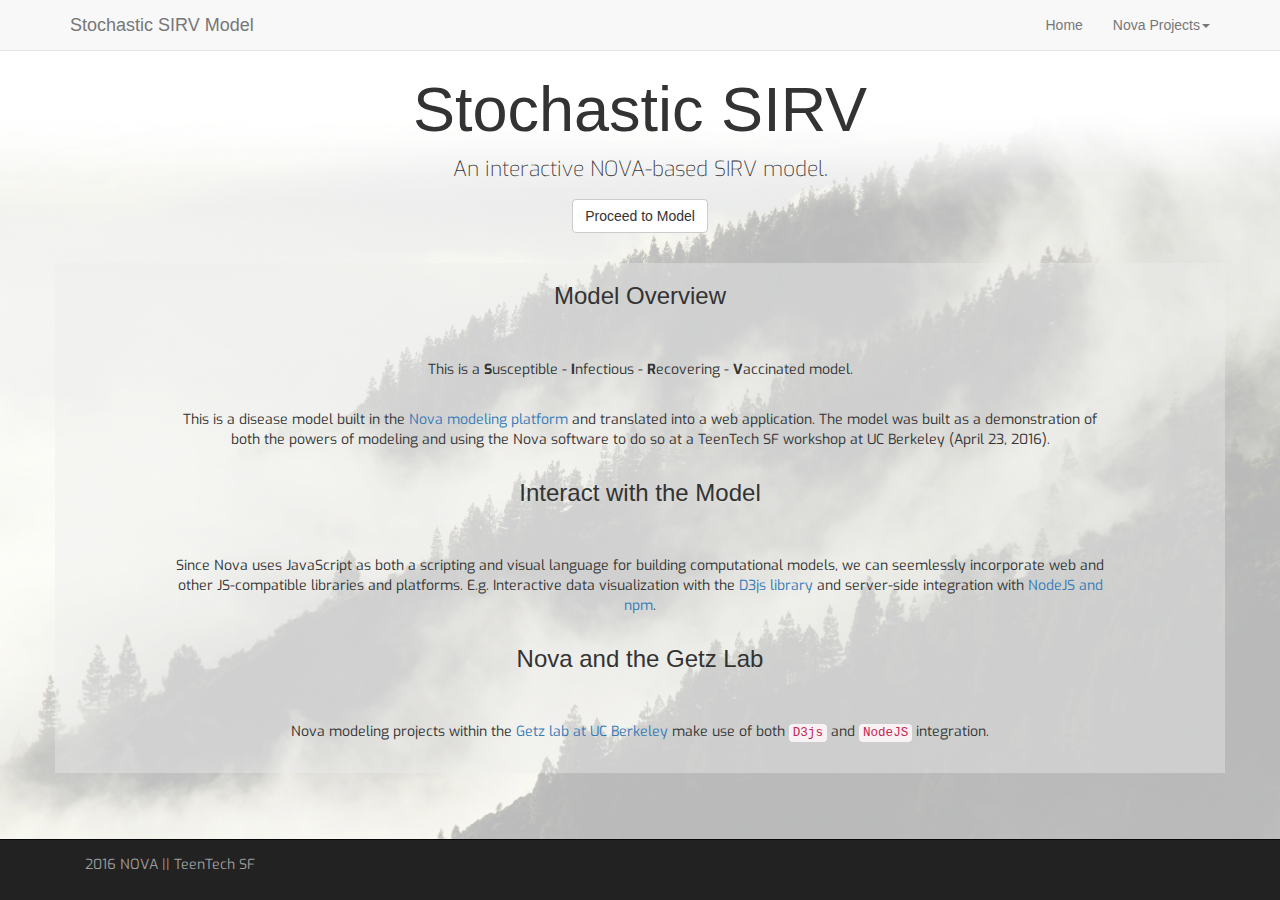
<file: disease-model/web-continuous/index.html>
<!DOCTYPE html>
<html lang="en">
    <head>
        <meta charset="utf-8">
        <meta http-equiv="X-UA-Compatible" content="IE=edge">
        <meta name="viewport" content="width=device-width, initial-scale=1">
        <title>SIRV Disease</title>

        <!-- Bootstrap -->
        <link href="css/bootstrap.min.css" rel="stylesheet">
        <link href="css/custom.css" rel="stylesheet">
        <link href="sirv-model/stochSIRV.css" rel="stylesheet">
        <link rel="stylesheet" href="css/font-awesome-4.4.0/css/font-awesome.min.css">
        <link href='http://fonts.googleapis.com/css?family=Exo|Exo+2' rel='stylesheet' type='text/css'>

        <!-- Incorporate all other CSS -->


        <!-- HTML5 shim and Respond.js for IE8 support of HTML5 elements and media queries -->
        <!-- WARNING: Respond.js doesn't work if you view the page via file:// -->
        <!--[if lt IE 9]>
        <script src="https://oss.maxcdn.com/html5shiv/3.7.2/html5shiv.min.js"></script>
        <script src="https://oss.maxcdn.com/respond/1.4.2/respond.min.js"></script>
        <![endif]-->
        <!--script src="https://ajax.googleapis.com/ajax/libs/jquery/2.1.3/jquery.min.js"></script-->
        <script type="text/javascript" src="js/jquery-2.2.3.js"></script>
        <script type="text/javascript" src="js/custom.js"></script>
        <script src="js/bootstrap.min.js"></script>
    </head>
    <body>

    <!-- NAVIGATION BAR -->
	<div class="navbar navbar-default navbar-fixed-top" role="navigation">
		<div class="container">
			<div class="navbar-header">
				<button type="button" class="navbar-toggle" data-toggle="collapse" data-target=".navbar-collapse">
					<!-- for screen readers -->
					<span class="sr-only">Toggle navigation</span>
					<span class="icon-bar"></span>
					<span class="icon-bar"></span>
					<span class="icon-bar"></span>
				</button>
				<a class="navbar-brand" href="index.html">Stochastic SIRV Model</a>
			</div>

			<div class="navbar-collapse collapse">
				<ul class="nav navbar-nav navbar-right">
					<li><a href="index.html">Home</a></li>
					<!--li><a href="index.html">About</a></li-->
                    <li class="dropdown">
        				<a href="#" class="dropdown-toggle" data-toggle="dropdown">Nova Projects<b class="caret"></b></a>
        				<ul class="dropdown-menu">
                            <li class="dropdown-header">Disease Models</li>
                            <li><a href="showModel.html">Stochastic SIRV</a></li>
                            <li><a href="http://nature.berkeley.edu/getzlab/insectmod/showModel.html">Lotka-Volterra Inseticide</a></li>
                            <li class="divider"></li>
                            <li class="dropdown-header">Other References</li>
                            <li><a href="https://www.novamodeler.com/">Nova Website</a></li>
                            <li><a href="http://wiki.novamodeler.com/index.php/Nova_Wiki:_The_Place_For_Nova_Documentation">Nova Documentation</a></li>
                        </ul>
        			</li>
				</ul>
			</div>
		</div>
	</div>

	<!-- Jumbotron -->
    <div class="container">
        <!--div class="jumbotron">
        	<h1>Simple Transitions - Stochastic SIRV SIRV</h1>
            <p class="blockText">An interactive NOVA-based SIRV model.</p>
            <p><a href="metapop.html"class="btn btn-default" role="button">Begin</a></p>
            <p><a href="showModel.html"class="btn btn-danger" role="button">To Model</a></p>
        </div-->

        <div class="row">
            <div class="col-md-12">
                <div class="jumbotron">
                    <h1>Stochastic SIRV</h1>
                    <p class="blockText">An interactive NOVA-based SIRV model.</p>
                    <button id="toModel" class="btn btn-default">Proceed to Model</button>
                </div>
            </div>
        </div>

        <div class="row overview-text">
            <div class="col-md-1"></div>
            <div class="col-md-10">
                <h3 style="text-align: center;">Model Overview</h3>
                <br>
                <br>
                <p class="blockText" style="text-align: center;">This is a <strong>S</strong>usceptible - <strong>I</strong>nfectious - <strong>R</strong>ecovering - <strong>V</strong>accinated model.</p>
                <br>
                <p class="blockText" style="text-align: center;">This is a disease model built in the <a href="https://www.novamodeler.com/">Nova modeling platform</a> and translated into a web application. The model was built as a demonstration of both the powers of modeling and using the Nova software to do so at a TeenTech SF workshop at UC Berkeley (April 23, 2016).</p>
            </div>
            <div class="col-md-1"></div>
        </div>

        <div class="row overview-text">
            <div class="col-md-1"></div>
            <div class="col-md-10">
                <h3 style="text-align: center;">Interact with the Model</h3>
                <br>
                <br>
                <p class="blockText" style="text-align: center;">Since Nova uses JavaScript as both a scripting and visual language for building computational models, we can seemlessly incorporate web and other JS-compatible libraries and platforms. E.g. Interactive data visualization with the <a href="https://d3js.org/">D3js library</a> and server-side integration with <a href="https://nodejs.org/en/">NodeJS and npm</a>.</p>
            </div>
            <div class="col-md-1"></div>
        </div>

        <div class="row overview-text">
            <div class="col-md-1"></div>
            <div class="col-md-10">
                <h3 style="text-align: center;">Nova and the Getz Lab</h3>
                <br>
                <br>
                <p class="blockText" style="text-align: center;">Nova modeling projects within the <a href="http://nature.berkeley.edu/getzlab/">Getz lab at UC Berkeley</a> make use of both <code>D3js</code> and <code>NodeJS</code> integration.</p>
                <br>
            </div>
            <div class="col-md-1"></div>
        </div>
    </div>

    <!-- FOOTER -->
    <div class="footer">
        <div class="navbar navbar-inverse navbar-fixed-bottom" role="navigation">
            <div class="container">
                <div class="navbar-text pull-left">
                    <p>2016 NOVA || TeenTech SF</p>
                </div>
                <div class="navbar-text pull-right">
                </div>
            </div>
        </div>
    </div>


	<!-- Bootstrap core JavaScript -->
	<!-- placed at end so pages load faster -->
    <script>
        function dataExit() {
            try {
                window.location.assign("showModel.html");
            } catch(err) {
                console.log("Major error here!" + "\n");
            }
        }

        var $toModel = $('#toModel');

        $(function() {
            $toModel.click(function() {
                dataExit();
            });
        });
    </script>
</body>
</html>
</file>
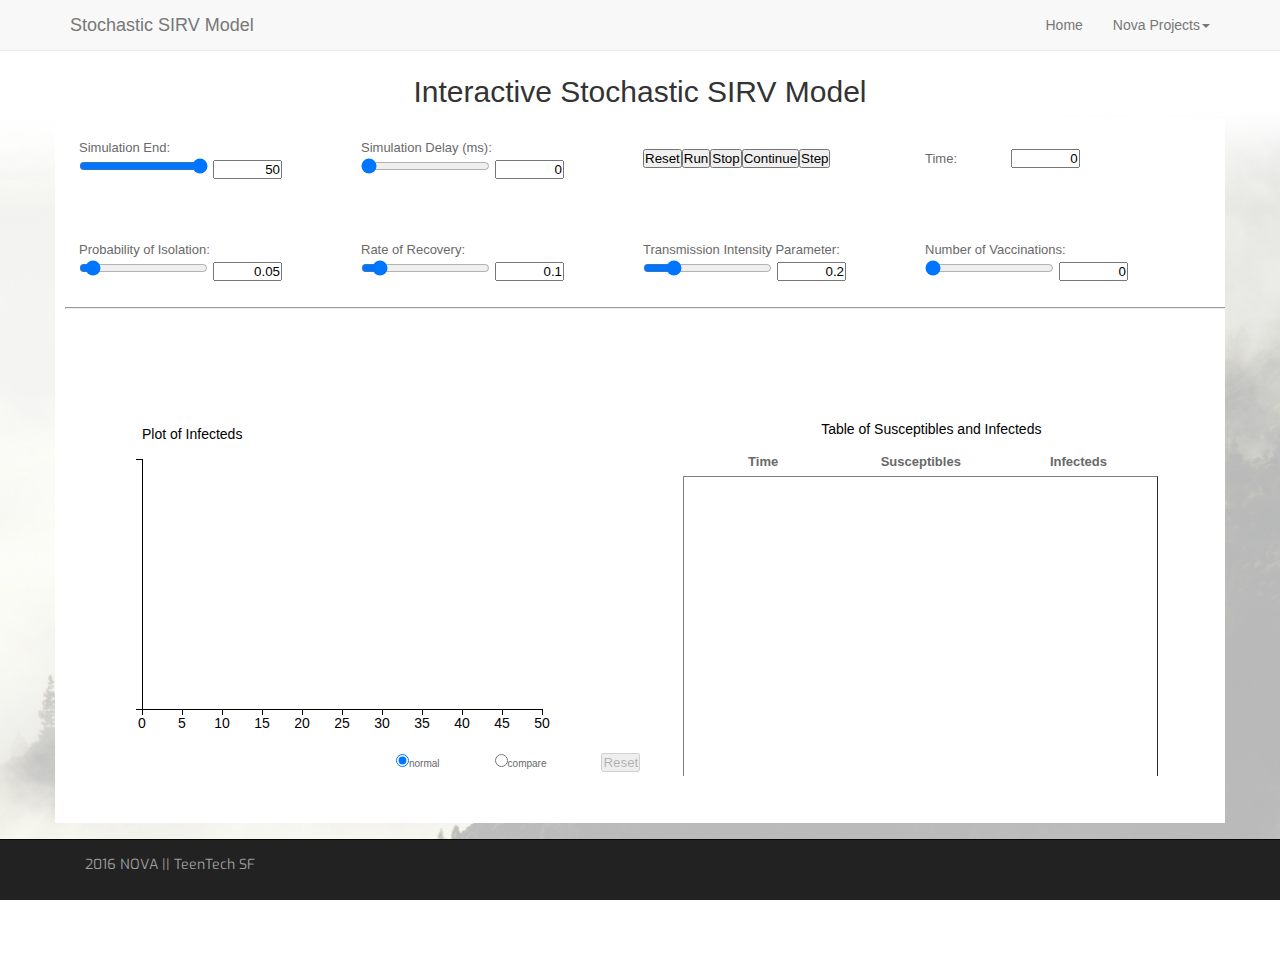
<file: disease-model/web-continuous/continuous-model.html>
<!DOCTYPE html>
<html lang="en">
<head>
    <meta charset="utf-8">
    <meta http-equiv="X-UA-Compatible" content="IE=edge">
    <meta name="viewport" content="width=device-width, initial-scale=1">
    <title>SIRV Disease</title>

    <!-- Bootstrap -->
    <link href="css/bootstrap.min.css" rel="stylesheet">
    <link href="css/custom.css" rel="stylesheet">
    <link href="sirv-model/stochSIRV.css" rel="stylesheet">
    <link rel="stylesheet" href="css/font-awesome-4.4.0/css/font-awesome.min.css">
    <link href='http://fonts.googleapis.com/css?family=Exo|Exo+2' rel='stylesheet' type='text/css'>

    <!-- HTML5 shim and Respond.js for IE8 support of HTML5 elements and media queries -->
    <!-- WARNING: Respond.js doesn't work if you view the page via file:// -->
    <!--[if lt IE 9]>
      <script src="https://oss.maxcdn.com/html5shiv/3.7.2/html5shiv.min.js"></script>
      <script src="https://oss.maxcdn.com/respond/1.4.2/respond.min.js"></script>
    <![endif]-->
    <!--script src="https://ajax.googleapis.com/ajax/libs/jquery/2.1.3/jquery.min.js"></script-->
    <script type="text/javascript" src="js/jquery-2.2.3.js"></script>
    <script type="text/javascript" src="js/custom.js"></script>
    <script src="js/bootstrap.min.js"></script>
    <script type="text/javascript" src="http://cdn.mathjax.org/mathjax/latest/MathJax.js?config=TeX-AMS-MML_HTMLorMML"></script>
    <script>
    </script>
</head>
<body>

    <!-- NAVIGATION BAR -->
    <div class="navbar navbar-default navbar-fixed-top" role="navigation">
        <div class="container">
            <div class="navbar-header">
                <button type="button" class="navbar-toggle" data-toggle="collapse" data-target=".navbar-collapse">
                    <!-- for screen readers -->
                    <span class="sr-only">Toggle navigation</span>
                    <span class="icon-bar"></span>
                    <span class="icon-bar"></span>
                    <span class="icon-bar"></span>
                </button>
                <a class="navbar-brand" href="index.html">Stochastic SIRV Model</a>
            </div>

            <div class="navbar-collapse collapse">
                <ul class="nav navbar-nav navbar-right">
                    <li><a href="index.html">Home</a></li>
                    <!--li><a href="index.html">About</a></li-->
                    <li class="dropdown">
                        <a href="#" class="dropdown-toggle" data-toggle="dropdown">Nova Projects<b class="caret"></b></a>
                        <ul class="dropdown-menu">
                            <li class="dropdown-header">Disease Models</li>
                            <li class="active"><a href="showModel.html">Stochastic SIRV</a></li>
                            <li><a href="http://nature.berkeley.edu/getzlab/insectmod/showModel.html">Lotka-Volterra Inseticide</a></li>
                            <li class="divider"></li>
                            <li class="dropdown-header">Other References</li>
                            <li><a href="https://www.novamodeler.com/">Nova Website</a></li>
                            <li><a href="http://wiki.novamodeler.com/index.php/Nova_Wiki:_The_Place_For_Nova_Documentation">Nova Documentation</a></li>
                        </ul>
                    </li>
                </ul>
            </div>
        </div>
    </div>
	<!-- Jumbotron -->
	<div class="container">
		<!--div class="page-header">
			<h2 style="text-align: center;">Interactive Stochastic SIRV Model</h2>
		</div-->

        <div class="row">
            <div class="col-md-1"></div>
            <div class="col-md-10">
                <h2 style="text-align: center;">Interactive Stochastic SIRV Model</h2>
                <!--div class="row">
                    <div class="col-md-6">
                        <div class = "checkbox">
                            <label>
                                <input type = "checkbox" name = "isPlot" id = "isSus" value = "1">
                                Option to plot Susceptibles.
                            </label>
                        </div>
                    </div>
                    <div class="col-md-6">
                        <div class = "checkbox">
                            <label>
                                <input type = "checkbox" name = "isPlot" id = "isInf" value = "1">
                                Option to plot Infecteds.
                            </label>
                        </div>
                    </div>
                </div-->
            </div>
            <div class="col-md-1"></div>
        </div>

		<div class="row">
    		<div class="col-md-12">
                <div class="modelWrapper">
                    <iframe id="myIframe" src="sirv-model/showSIRV.html" allowfullscreen="" frameborder="0">
                    </iframe>
                </div>
			</div>
		</div>

        <!--div class="row">
            <div class="col-md-1"></div>
            <div class="col-md-5">
                <h4 style="text-align: center;">This is where we can explain model overview</h4>
                <br>
                <p class="blockText" style="text-align: center;">This is a disease model built in the <a href="https://www.novamodeler.com/">Nova modeling platform</a> and translated into a web application. The model was built as a demonstration of both the powers of modeling and using the Nova software to do so at a TeenTech SF workshop at UC Berkeley (April 23, 2016).</p>
                <br>
                <p class="blockText" style="text-align: center;">Since Nova uses JavaScript as both a scripting and visual language for building computational models, we can seemlessly incorporate web and other JS-compatible libraries and platforms. E.g. Interactive data visualization with the <a href="https://d3js.org/">D3js library</a> and server-side integration with <a href="https://nodejs.org/en/">NodeJS and npm</a>.</p>
            </div>
            <div class="col-md-5">
                <h4 style="text-align: center;">This is where we can describe parameters</h4>
                <br>
                <div class="row">
                    <div class="col-md-1"></div>
                    <div class="col-md-10">
                        <li><strong>Susceptibles:</strong> number of susceptible individuals</li>
                        <li><strong>Infecteds:</strong> number of infected individuals</li>
                        <li><strong>c term:</strong> likelihood of susceptible becoming infected</li>
                        <li><strong>c term:</strong> likelihood of susceptible becoming infected</li>
                        <br>
                        <li><strong>Susceptibles:</strong> number of susceptible individuals</li>
                        <li><strong>Infecteds:</strong> number of infected individuals</li>
                        <li><strong>c term:</strong> likelihood of susceptible becoming infected</li>
                        <li><strong>c term:</strong> likelihood of susceptible becoming infected</li>
                    </div>
                    <div class="col-md-1"></div>
                </div-->
                <!--li><strong>Susceptibles:</strong> number of susceptible individuals</li>
                <li><strong>Infecteds:</strong> number of infected individuals</li>
                <li><strong>c term:</strong> likelihood of susceptible becoming infected</li>
                <li><strong>c term:</strong> likelihood of susceptible becoming infected</li>
                <br>
                <li><strong>Susceptibles:</strong> number of susceptible individuals</li>
                <li><strong>Infecteds:</strong> number of infected individuals</li>
                <li><strong>c term:</strong> likelihood of susceptible becoming infected</li>
                <li><strong>c term:</strong> likelihood of susceptible becoming infected</li-->
            <!--/div>
            <div class="col-md-1"></div>
        </div-->

        <div id="push"></div>
    </div>

    <!-- FOOTER -->
    <div class="footer">
        <div class="navbar navbar-inverse navbar-fixed-bottom" role="navigation">
            <div class="container">
                <div class="navbar-text pull-left">
                    <p>2016 NOVA || TeenTech SF</p>
                </div>
                <div class="navbar-text pull-right">
                </div>
            </div>
        </div>
    </div>

	<!-- Bootstrap core JavaScript -->
	<!-- placed at end so pages load faster -->
    <script>
        /* If user includes Sus. or Inf. or both for plotting */
        /*var INCLUDE_SUS;
        var INCLUDE_INF;
        var checkSus;
        var checkInf;

        checkSus = document.getElementById("isSus").checked;
        checkInf = document.getElementById("isInf").checked;

        if (checkSus) {
            INCLUDE_SUS = true;
        } else {
            INCLUDE_SUS = false;
        }

        if (checkInf) {
            INCLUDE_INF = true;
        } else {
            INCLUDE_INF = false;
        }

        debugger;*/
    </script>
</body>
</html>
</file>
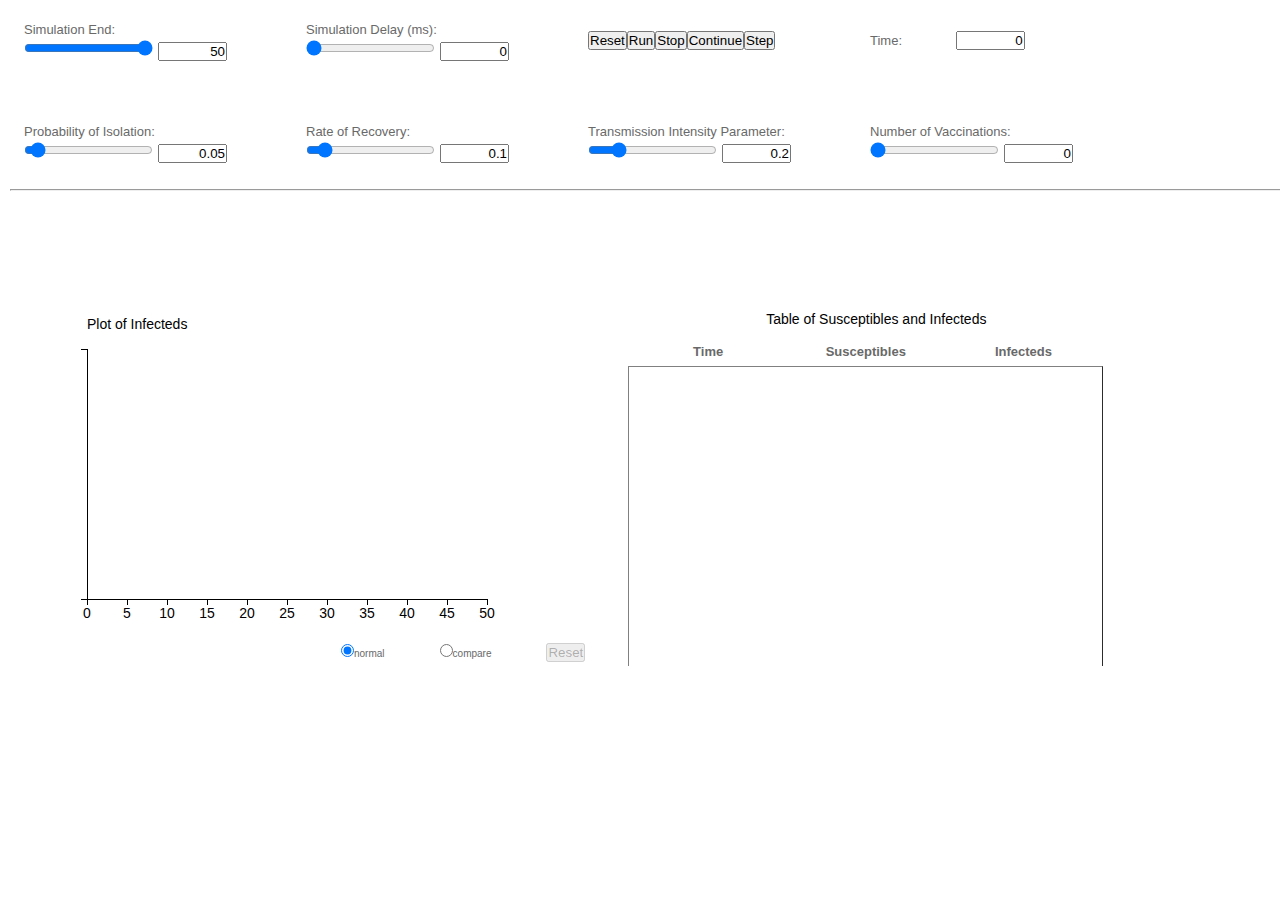
<file: disease-model/web-continuous/sirv-model/showSIRV.html>
<!-- Oliver Muellerklein -->
<!DOCTYPE html>
<html>
<head>
	<meta charset="UTF-8">
   <!-- Nova Styles -->
	<link rel="icon" type="image/png" href="common/images/favicon.ico" />
	<link rel="stylesheet" type="text/css" href="common/css/nova.css" />
	<link rel="stylesheet" type="text/css" href="common/css/table.css" />
	<link rel="stylesheet" type="text/css" href="common/css/linechart.css" />
	<link rel="stylesheet" type="text/css" href="controlsPlus.css" />

	<!-- Incorporate all other CSS -->
	<link rel="stylesheet" type="text/css" href="bottomPlus.css" />
	<link rel="stylesheet" type="text/css" href="controlsPlus.css" />
	<link rel="stylesheet" type="text/css" href="plotsPlus.css" />
	<link rel="stylesheet" type="text/css" href="stochSIRV.css" />
	<link rel="stylesheet" type="text/css" href="bottomPlus.css" />

	<!-- JS Code -->
	<script type="text/javascript" src="../js/custom.js"></script>
	<script>
		/*debugger;

		console.log("\nIs it?? INCLUDE_SUS: ", INCLUDE_SUS);
		console.log("\nIs it?? INCLUDE_INF: ", INCLUDE_INF);
		console.log("\n");*/
	</script>
</head>
<body>

	<!-- Utilities -->
	<!--script src="common/util/d3.min.js"></script-->
	<script src="common/util/d3.js"></script>
	<script src="common/util/underscore.js"></script>

	<!-- NovaOL -->
	<!--script src="common/NovaOL/jnovascriptx.js"></script-->
	<script src="jnovascriptxEDIT.js"></script>
	<!--script src="common/NovaOL/jpluginsx.js"></script-->
	<script src="jpluginsxEDIT.js"></script>
	<script src="common/NovaOL/novaol.js"></script>

	<!-- NovaOL Plugins -->
	<script src="common/plugins/table.js"></script>
	<script src="common/plugins/linechart.js"></script>

	<!-- Simulation Definition -->
	<script src="stochSIRV.json" data-project="stochSIRV"></script>
	<script src="stochSIRV.js" data-project="stochSIRV"></script>

	<div id="wrapper">
		<!-- Model Content -->
		<div id="stochSIRV_1"></div>

		<script>
		document.addEventListener("DOMContentLoaded", function(event) {
			Novaol.startup("stochSIRV", "1");
			novaol.signoff();
		});
		</script>
	</div>
</body>
</html>
</file>
<file: disease-model/web-continuous/css/custom.css>
html {
    position: relative;
    min-height: 100%;
}

body {
    margin-bottom: 60px;
}

/*************************************************
********************* INDEX **********************
*************************************************/

.overview-text {
    background-color: rgba(238, 238, 238, 0.4);
}

.interact-text {
    background-color: rgba(238, 238, 238, 0.4);
}

/*************************************************
******************** TUTORIAL ********************
*************************************************/

.tut-text {
    background-color: rgba(238, 238, 238, 0.4);
}

/*************************************************
****************** SHOW MODEL ********************
*************************************************/

.col-md-12 {
    padding-left: 0px;
    padding-right: 0px;
}

.model-text {
    background-color: rgba(238, 238, 238, 0.4);
}

/*************************************************
***************** MODEL WRAPPER ******************
*************************************************/

.modelContainer {
    width: 100%;
}

.modelWrapper {
    position: relative;
    padding-bottom: 56.25%;
    padding-top: 125px;
    /*padding-bottom: 70%;
    padding-top: 300px;*/
    height: 0;
    overflow: auto;
    -webkit-overflow-scrolling: touch;
}

.modelWrapper iframe {
    position: absolute;
    top: 0;
    left: 0;
    width: 100%;
    height: 90%;
}

/*************************************************
********************* BODY ***********************
*************************************************/

body {
    /*background: url('../img/mnt.jpg') no-repeat center center fixed;*/
    background: url('../img/fog-fade.jpg') no-repeat center center fixed;
    -webkit-background-size: cover;
    -moz-background-size: cover;
    -o-background-size: cover;
    background-size: cover;
}

.tmpVars {
    padding-bottom: 25px;
}

/*.jumbotron {
    background-image: url("../move2.jpg");
    background-size: cover;
    height: 100%;
}
*/

.jumbotron {
    background-color: rgba(255, 0, 0, 0.0);
    padding: 0px;
    maring-bottom: 0px;
    text-align: center;
}

/*body {
	background-image: url('../mnt.jpg');
  background-repeat: no-repeat;
	position: bottom;
}*/

/*************************************************
******************* NAVIGATION *******************
*************************************************/

.navbar-default .navbar-nav > li > a:hover,
.navbar-default .navbar-nav > li > a:focus {
	color: ;
	background-color: transparent;
}

/*************************************************
******************** BUTTONS *********************
*************************************************/

/*************************************************
****************** CONTACT FORM ******************
*************************************************/

.form-group {
	padding-right: 100px;
}


/* Connectance */
.cnnect > .col-md-2 {
    width: 50%;
}

.cnnect > .col-md-2 > .form-group {
    padding-right: 2px;
}

/*.cnnect > .col-md-2 > .form-group > .form-control {
    width: 20%;
}*/

/*************************************************
******************** JUMBOTRON *******************
*************************************************/

body {
	padding-top: 50px;
}

p {
	font-family: 'Exo', sans-serif;
}

/*************************************************
******************** CAROUSEL ********************
*************************************************/

.carousel-black {
	text-shadow: 1px 0 0 #000, 0 1px 0 #000;
}

/* thumbnails */

.allThumbs {
	padding-top: 30px;
}

.home-thumb img:hover {
	transform: scale(1.2);
}

.thumbnail img {
	transition: all 0.3s ease 0s;
	width: 100%;
}

.thumbnail {
	overflow: hidden;
}

.bg-grey {
	background-color: #f9f9f9;
}

/*************************************************
********************* FOOTER *********************
*************************************************/

#push {
    height: 60px;
}

.footer {
    position: absolute;
    bottom: 0;
    width: 100%;
    background-color: #333;
}

.footer > .container {
    padding-right: 15px;
    padding-left: 15px;
}

.container .footer-text {
    margin: 20px 0;
}

.footer-text {
    color: #9d9d9d;
}

/*.footer {
	padding-top: 30px;
}

.navbar-text > a {
	color: inherit;
	text-decoration: none;
}
*/
</file>
<file: disease-model/web-continuous/sirv-model/stochSIRV.css>
body {
    margin-left: 10px;
    margin-right: 10px;
    margin-top: 5px;
    margin-bottom: 5px;
}

.dataTable {
    padding-top: 7.5%;
}
</file>
<file: disease-model/web-continuous/sirv-model/common/css/nova.css>
@CHARSET "UTF-8";
* { margin:0; padding:0; }

body {
    background: #ffffff;
    font: normal 13px/1.65 "PT Sans", "Helvetica", "Arial", sans-serif;
    color: #696969;
    width:100%;
    margin-top: 20px;
    margin-left: 100px;
    margin-right: 100px;
    margin-bottom: 20px;
    text-align: left;
}

h1 {

}

h2 {

}

h3 {

}

/* - - - - - - - - - - - - - - - - - - - - - - - - - - - - - - - - - */
/* header */

.header {
    position: relative;
    width: 920px;
    height: 100px;
    margin-left: auto;
    margin-right: auto;
    font: bold 25px "PT Sans", "Helvetica", "Arial", sans-serif;
}


/* - - - - - - - - - - - - - - - - - - - - - - - - - - - - - - - - - */
/* simulation controls */

.simControlTable {
	width: 1000px;
	padding-top: 30px;	
	padding-bottom: 30px	
}

.simControlTable td {
	width: 200px;
	padding-left: 10px;
	padding-right: 10px;
}

/* - - - - - - - - - - - - - - - - - - - - - - - - - - - - - - - - - */
/* model controls */

.modControlTable td {
	padding-right:10px;
	width: 250px;
	white-space: nowrap;
	text-align: right;
	padding-bottom: 30px	
}

.numDisplay {
	text-align: right;
}

.novaVisuals {
	padding-top: 30px;
}

/* - - - - - - - - - - - - - - - - - - - - - - - - - - - - - - - - - - - */
/* generic */

p {
    margin-bottom:12px;
}

pre {
    margin-bottom:12px;
}

strong {
    font-weight:bold;
    color: #f00;
}

b {
    font-weight:bold;
    color: #000;
}

a {
    text-decoration:underline;
    color: #933;
    border:none;
}

a:hover {
    text-decoration:underline;
    color: #933;
}

img {
    border:none;
}

ul {
    margin-left:22px;
    margin-bottom: 12px;
}

ol {
    margin-left:22px;
    margin-bottom: 12px;
}

li {
    margin-bottom:8px;
}
</file>
<file: disease-model/web-continuous/sirv-model/common/css/table.css>
.table {
	width: 500px;
	height: 350px;
}

.bodyTable td {
	white-space: nowrap;
	text-overflow: ellipsis;
	overflow: hidden;
	width: 15px
}

.bodyTable tr {
	height: 25px;
}

.bodyTable tr:hover {
	background-color: grey;
}

.headerTable th:hover {
	background-color: grey;
}

.headerTable th {
	width: 150px;	
	text-align: center
}

.scroll {
	overflow: auto;
}
</file>
<file: disease-model/web-continuous/sirv-model/common/css/linechart.css>
.linechart {
  font: 10px sans-serif;
//  background-color: #ffc;
}

.axis path,
.axis line {
  fill: none;
  stroke: #000;
  stroke-width: 1.0px;  
  shape-rendering: crispEdges;
}

.line_over {
  stroke: #ccc;
  stroke-width: 1.5;
}

text.ttip {
  font-weight: bold;
  font: 12px;
  font-family: "monospace";
}


.x.axis path {
//  display: none;
}

.g_main_linechart {
  pointer-events: all;
  cursor:pointer;
}

.line {
  fill: none;
//  stroke: steelblue;
  stroke-width: 1.5px;
}

.tooltip {
  position: absolute;
  width: 200px;
  height: 28px;
  pointer-events: none;
}

.schart,
.bchart {
	background-color:white;
	font: 9px sans-serif;
}
</file>
<file: disease-model/web-continuous/sirv-model/controlsPlus.css>
.simControlTable {
    width: auto;
    padding-top: 10px;
    padding-bottom: 10px;
}

.simControlTable td {
	width: 250px;
	padding-left: 10px;
	padding-right: 20px;
    padding-bottom: 30px;
    white-space: normal;
    text-align: left;
}

.modControlTable {
    width: auto;
    padding-top: 10px;
    padding-bottom: 10px;
}

.modControlTable td {
	width: 250px;
	padding-left: 10px;
	padding-right: 20px;
    padding-bottom: 10px;
    white-space: normal;
    text-align: left;
}

g.g_main_linechart text {
    font: 14px sans-serif;
    padding-bottom: 10px;
}

caption {
    font: 14px sans-serif;
    color: #000;
    padding-bottom: 10px;
}

label {
    padding-right: 50px;
}

label[for=timeval_rhinoPVA_1] {
    padding-right: 10px;
}

label[for=selectFems_slider_rhinoPVA_1] {
    padding-right: 100px;
}

label[for=selectMales_slider_rhinoPVA_1] {
    padding-right: 100px;
}

label[for=selectYoung_slider_rhinoPVA_1] {
    padding-right: 100px;
}
</file>
<file: disease-model/web-continuous/sirv-model/bottomPlus.css>
div.scroll {
    padding-bottom: 10px;
}
/*
div#rhinoPVA_1 {
    height: 2600px;
}*/

.footer {
    position: fixed;
    left:30px;
    bottom:10px;
    height:30px;
    width:100%;
}
</file>
<file: disease-model/web-continuous/sirv-model/plotsPlus.css>
.PL_Tableau {
    text-align: center;
}

.novaVisuals {
    padding-top: 5px;
}
</file>
